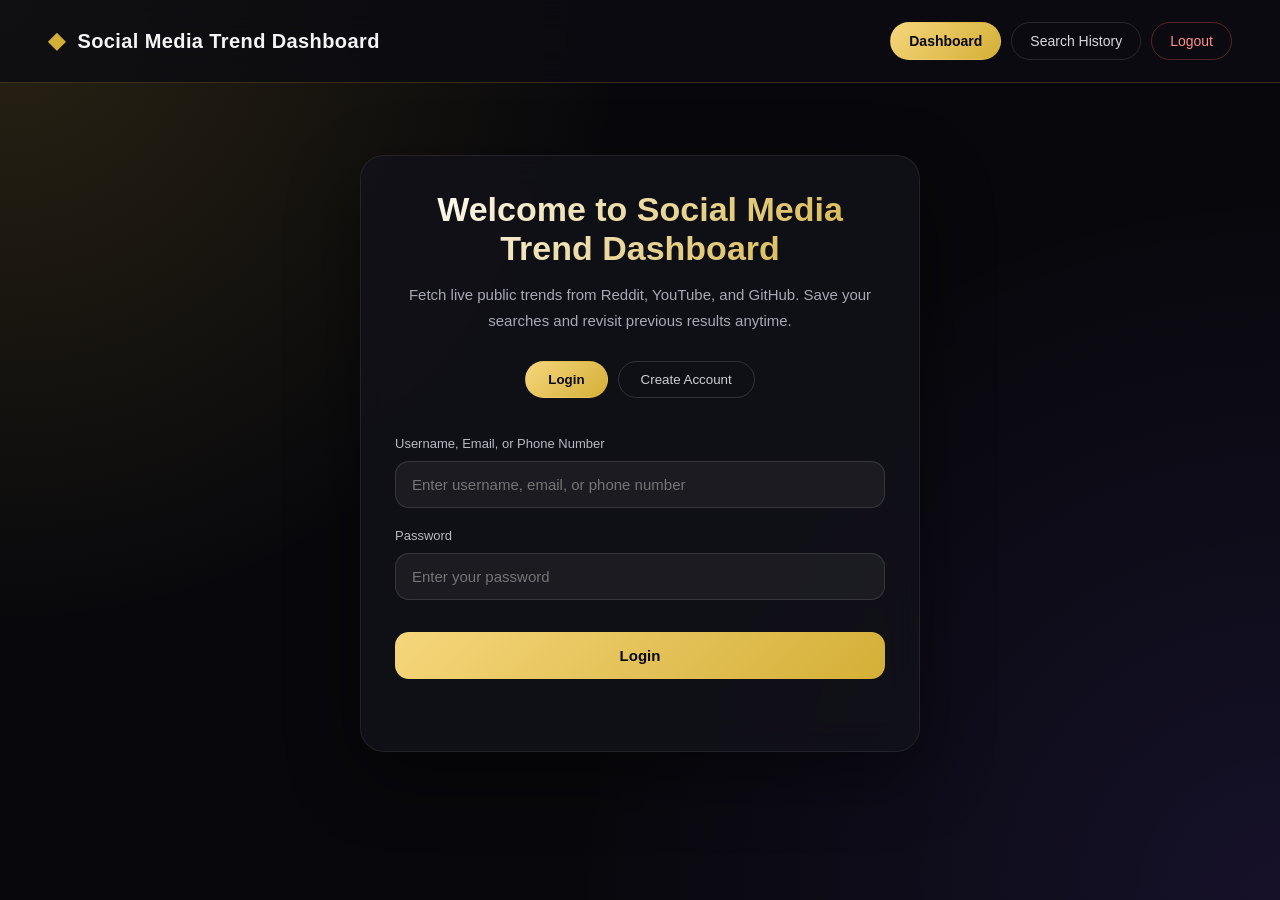
<file: index.html>
<!DOCTYPE html>
<html lang="en">
<head>
    <meta charset="UTF-8">
    <meta name="viewport" content="width=device-width, initial-scale=1.0">
    <title>Social Media Trend Dashboard</title>
    <link rel="stylesheet" href="style.css">
</head>
<body>
    <header class="topbar">
        <div class="brand">
            <span class="brand-icon">◆</span>
            <span>Social Media Trend Dashboard</span>
        </div>
        <nav class="nav">
            <button id="dashboard-link" class="nav-link active">Dashboard</button>
            <button id="history-link" class="nav-link">Search History</button>
            <button id="logout-button" class="nav-link logout">Logout</button>
        </nav>
    </header>

    <main class="container">
        <section id="auth-section" class="card auth-card">
            <h1>Welcome to Social Media Trend Dashboard</h1>
            <p class="subtitle">
                Fetch live public trends from Reddit, YouTube, and GitHub.
                Save your searches and revisit previous results anytime.
            </p>

            <div class="auth-tabs">
                <button id="login-tab" class="tab active">Login</button>
                <button id="register-tab" class="tab">Create Account</button>
            </div>

            <form id="login-form" class="auth-form">
                <label for="login-identifier">Username, Email, or Phone Number</label>
                <input id="login-identifier" type="text" placeholder="Enter username, email, or phone number" required>

                <label for="login-password">Password</label>
                <input id="login-password" type="password" placeholder="Enter your password" required>

                <button type="submit" class="primary-button">Login</button>
            </form>

            <form id="register-form" class="auth-form hidden">
                <label for="register-username">Username</label>
                <input id="register-username" type="text" placeholder="Choose a username" required>

                <label for="register-email">Email</label>
                <input id="register-email" type="email" placeholder="Enter your email" required>

                <label for="register-phone">Phone Number</label>
                <input id="register-phone" type="tel" placeholder="Enter your phone number" required>

                <label for="register-password">Password</label>
                <input id="register-password" type="password" placeholder="Create a password" required>

                <button type="submit" class="primary-button">Create Account</button>
            </form>

            <p id="auth-message" class="message"></p>
        </section>

        <section id="dashboard-section" class="hidden">
            <section class="card search-card">
                <h2>Live Trend Search</h2>
                <form id="search-form">
                    <label for="keyword">Topic or Keyword</label>
                    <input id="keyword" type="text" placeholder="Example: artificial intelligence" required>

                    <label for="platform">Platform</label>
                    <select id="platform">
                        <option value="all">All Platforms</option>
                        <option value="reddit">Reddit</option>
                        <option value="youtube">YouTube</option>
                        <option value="github">GitHub</option>
                    </select>

                    <label for="search-date">Search Date</label>
                    <input id="search-date" type="date" required>

                    <button type="submit" class="primary-button">Fetch Live Data</button>
                </form>
                <p id="search-message" class="message"></p>
            </section>

            <section id="results-section" class="hidden">
                <section class="stats-grid">
                    <div class="stat-card">
                        <span>Total Posts</span>
                        <strong id="total-posts">0</strong>
                    </div>
                    <div class="stat-card">
                        <span>Total Likes</span>
                        <strong id="total-likes">0</strong>
                    </div>
                    <div class="stat-card">
                        <span>Total Comments</span>
                        <strong id="total-comments">0</strong>
                    </div>
                    <div class="stat-card">
                        <span>Total Engagement</span>
                        <strong id="total-engagement">0</strong>
                    </div>
                </section>

                <section class="card">
                    <h2>Daily Engagement Trend</h2>
                    <div id="daily-chart" class="chart-container"></div>
                </section>

                <section class="card">
                    <h2>Platform Performance</h2>
                    <div id="platform-chart" class="chart-container"></div>
                </section>

                <section class="card">
                    <h2>Top Keywords</h2>
                    <div id="keyword-list" class="tag-list"></div>
                </section>

                <section class="card">
                    <h2>Top Hashtags</h2>
                    <div id="hashtag-list" class="tag-list"></div>
                </section>

                <section class="card">
                    <h2>Top Posts</h2>
                    <div id="top-posts" class="post-list"></div>
                </section>

                <button id="download-button" class="secondary-button hidden">Download Results as CSV</button>
            </section>
        </section>

        <section id="history-section" class="hidden">
            <section class="card">
                <h2>Previous Searches</h2>
                <p class="subtitle">
                    Select any previous search to view its saved trends and results.
                </p>
                <div id="history-list" class="history-list"></div>
            </section>
        </section>
    </main>

    <script src="https://cdn.plot.ly/plotly-2.35.2.min.js"></script>
    <script src="script.js"></script>
</body>
</html>
</file>
<file: style.css>
* {
    margin: 0;
    padding: 0;
    box-sizing: border-box;
}

body {
    font-family: "Segoe UI", Arial, sans-serif;
    background:
        radial-gradient(circle at top left, rgba(212, 175, 55, 0.16), transparent 40%),
        radial-gradient(circle at bottom right, rgba(120, 80, 255, 0.12), transparent 45%),
        #08080c;
    color: #f5f5f7;
    min-height: 100vh;
}

.topbar {
    display: flex;
    align-items: center;
    justify-content: space-between;
    padding: 22px 48px;
    background: rgba(12, 12, 18, 0.82);
    border-bottom: 1px solid rgba(212, 175, 55, 0.22);
    backdrop-filter: blur(18px);
    position: sticky;
    top: 0;
    z-index: 10;
}

.brand {
    display: flex;
    align-items: center;
    gap: 12px;
    font-size: 20px;
    font-weight: 700;
    letter-spacing: 0.4px;
}

.brand-icon {
    color: #d4af37;
    font-size: 22px;
}

.nav {
    display: flex;
    align-items: center;
    gap: 10px;
}

.nav-link {
    background: transparent;
    border: 1px solid rgba(255, 255, 255, 0.12);
    color: #d8d8de;
    padding: 10px 18px;
    border-radius: 999px;
    font-size: 14px;
    cursor: pointer;
    transition: 0.25s ease;
}

.nav-link:hover {
    color: #fff;
    border-color: rgba(212, 175, 55, 0.55);
}

.nav-link.active {
    color: #08080c;
    background: linear-gradient(135deg, #f5d67b, #d4af37);
    border-color: transparent;
    font-weight: 700;
}

.nav-link.logout {
    color: #ff8f8f;
    border-color: rgba(255, 100, 100, 0.3);
}

.container {
    max-width: 1240px;
    margin: 0 auto;
    padding: 42px 28px 80px;
}

.card {
    background: rgba(18, 18, 25, 0.82);
    border: 1px solid rgba(255, 255, 255, 0.08);
    border-radius: 24px;
    padding: 34px;
    margin-bottom: 28px;
    box-shadow: 0 24px 70px rgba(0, 0, 0, 0.45);
    backdrop-filter: blur(18px);
}

.auth-card {
    max-width: 560px;
    margin: 30px auto 0;
    text-align: center;
}

h1 {
    font-size: 34px;
    margin-bottom: 14px;
    background: linear-gradient(135deg, #fff, #d4af37);
    -webkit-background-clip: text;
    background-clip: text;
    color: transparent;
}

h2 {
    font-size: 22px;
    margin-bottom: 20px;
    color: #f7e7b4;
}

.subtitle {
    color: #a9a9b4;
    font-size: 15px;
    line-height: 1.7;
    margin-bottom: 28px;
}

.auth-tabs {
    display: flex;
    justify-content: center;
    gap: 10px;
    margin-bottom: 28px;
}

.tab {
    background: transparent;
    border: 1px solid rgba(255, 255, 255, 0.14);
    color: #cfcfd6;
    padding: 10px 22px;
    border-radius: 999px;
    cursor: pointer;
    transition: 0.25s ease;
}

.tab.active {
    background: linear-gradient(135deg, #f5d67b, #d4af37);
    color: #08080c;
    font-weight: 700;
    border-color: transparent;
}

.auth-form {
    display: flex;
    flex-direction: column;
    gap: 10px;
    text-align: left;
}

label {
    font-size: 13px;
    color: #b9b9c2;
    margin-top: 10px;
}

input,
select {
    width: 100%;
    padding: 14px 16px;
    border-radius: 14px;
    border: 1px solid rgba(255, 255, 255, 0.12);
    background: rgba(255, 255, 255, 0.05);
    color: #fff;
    font-size: 15px;
    outline: none;
    transition: 0.25s ease;
}

input:focus,
select:focus {
    border-color: rgba(212, 175, 55, 0.7);
    box-shadow: 0 0 0 4px rgba(212, 175, 55, 0.12);
}

.primary-button {
    margin-top: 22px;
    padding: 15px;
    border: none;
    border-radius: 14px;
    background: linear-gradient(135deg, #f5d67b, #d4af37);
    color: #08080c;
    font-size: 15px;
    font-weight: 800;
    cursor: pointer;
    transition: 0.25s ease;
}

.primary-button:hover {
    transform: translateY(-2px);
    box-shadow: 0 16px 40px rgba(212, 175, 55, 0.28);
}

.secondary-button {
    width: 100%;
    padding: 15px;
    border: 1px solid rgba(212, 175, 55, 0.55);
    border-radius: 14px;
    background: transparent;
    color: #f5d67b;
    font-size: 15px;
    font-weight: 700;
    cursor: pointer;
    transition: 0.25s ease;
}

.secondary-button:hover {
    background: rgba(212, 175, 55, 0.12);
}

.message {
    margin-top: 18px;
    font-size: 14px;
    min-height: 20px;
}

.message.success {
    color: #7ce7a5;
}

.message.error {
    color: #ff8f8f;
}

.hidden {
    display: none !important;
}

.search-card form {
    display: grid;
    grid-template-columns: 1fr 1fr;
    gap: 16px;
}

.search-card label {
    margin-top: 0;
}

.search-card .primary-button {
    grid-column: 1 / -1;
}

.stats-grid {
    display: grid;
    grid-template-columns: repeat(4, 1fr);
    gap: 18px;
    margin-bottom: 28px;
}

.stat-card {
    background: rgba(18, 18, 25, 0.82);
    border: 1px solid rgba(255, 255, 255, 0.08);
    border-radius: 20px;
    padding: 26px;
    text-align: center;
}

.stat-card span {
    display: block;
    color: #a9a9b4;
    font-size: 13px;
    margin-bottom: 10px;
}

.stat-card strong {
    font-size: 30px;
    color: #f5d67b;
}

.chart-container {
    min-height: 380px;
}

.tag-list {
    display: flex;
    flex-wrap: wrap;
    gap: 10px;
}

.tag {
    background: rgba(212, 175, 55, 0.1);
    border: 1px solid rgba(212, 175, 55, 0.3);
    color: #f5d67b;
    padding: 9px 16px;
    border-radius: 999px;
    font-size: 13px;
}

.post-list {
    display: grid;
    gap: 16px;
}

.post-item {
    background: rgba(255, 255, 255, 0.04);
    border: 1px solid rgba(255, 255, 255, 0.08);
    border-radius: 18px;
    padding: 20px;
}

.post-title {
    color: #fff;
    font-size: 16px;
    font-weight: 700;
    margin-bottom: 8px;
}

.post-meta {
    color: #a9a9b4;
    font-size: 13px;
    margin-bottom: 12px;
}

.post-link {
    color: #f5d67b;
    text-decoration: none;
    font-size: 14px;
}

.history-list {
    display: grid;
    gap: 14px;
}

.history-item {
    width: 100%;
    text-align: left;
    background: rgba(255, 255, 255, 0.04);
    border: 1px solid rgba(255, 255, 255, 0.08);
    border-radius: 18px;
    padding: 20px;
    color: #fff;
    cursor: pointer;
    transition: 0.25s ease;
}

.history-item:hover {
    border-color: rgba(212, 175, 55, 0.5);
    transform: translateY(-2px);
}

.history-title {
    font-size: 16px;
    font-weight: 700;
    margin-bottom: 6px;
}

.history-meta {
    color: #a9a9b4;
    font-size: 13px;
}

@media (max-width: 900px) {
    .topbar {
        padding: 18px 22px;
        flex-direction: column;
        gap: 16px;
    }

    .container {
        padding: 28px 16px 60px;
    }

    .card {
        padding: 24px;
    }

    .search-card form,
    .stats-grid {
        grid-template-columns: 1fr;
    }

    h1 {
        font-size: 27px;
    }
}
</file>
